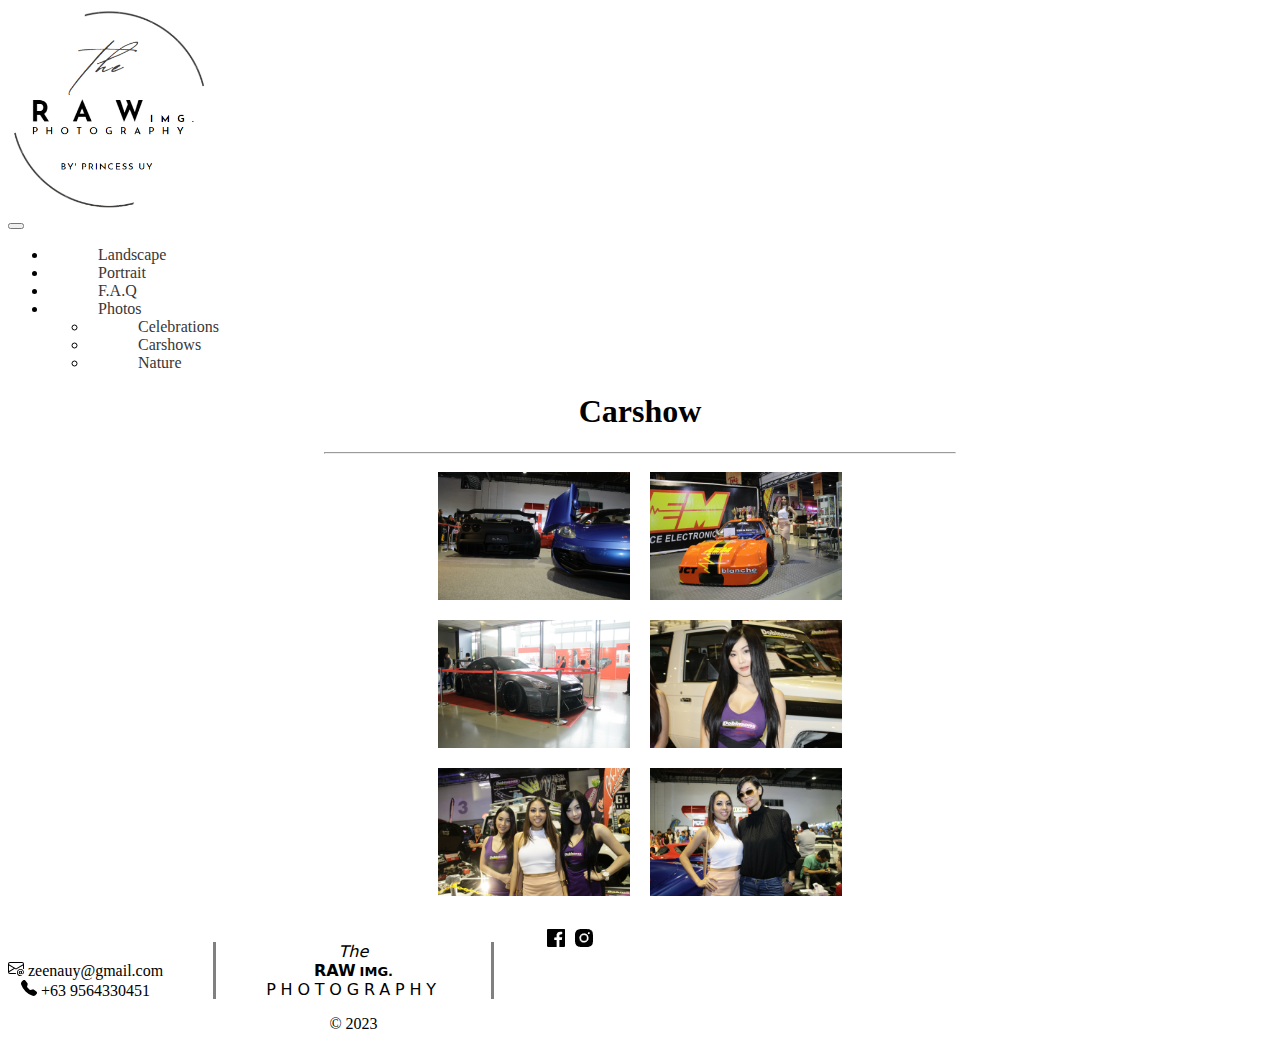
<file: Carshow.html>
<!DOCTYPE html>
<html lang="en">
<head>
    <meta charset="UTF-8">
    <meta name="viewport" content="width=device-width, initial-scale=1.0">

    <!--CSS-->
<style>

#logo img {
  height: 200px;
  width: 200px;
}


/* Navigation Bar */
.navbar .dropdown-menu {
  overflow: hidden;
}

.navbar {
  list-style: none;  
}

.navbar a { 
  text-decoration: none;
  color: #383737;
  font-weight: 500;
  margin-left: 50px;
  position: relative;
}

.navbar a::before {
  content: '';
  position: absolute;
  top: 100%;
  left: 0;
  width: 0;
  height: 3px;
  background: #383737;
  transition: .4s;

}

.navbar a:hover::before {
  width: 100%;
}



/* Footer */
.copyright-footer {
  text-align: center;
  display: flex;
}

footer .logo{
  border-right: grey solid;
  border-left: grey solid;
  margin-left: 50px;
  margin-right: 50px;
  padding-left: 50px;
  padding-right: 50px;
  
}
footer a {
  text-decoration: none;
}

h1 {
    text-align: center;
}

.centered {
        text-align: margin;
        margin: 0 auto;
        width: 50%; 
}

.Carshow {
    display: flex;
    flex-wrap: wrap;
    align-items: flex-start;
    justify-content: center;
}

.Carshow img {
    margin: 10px;
    max-width: 15vw;
    width: 350px; height:auto;
}

.Carshow img:hover {
    filter: none;
    -webkit-transform: scale(1.01);
}

.copyright-footer {
  padding: 20px 0 15px;
}

</style>

    <title>Carshow</title>
    <!--BOOTSTRAP-->
    <link
      href="https://cdn.jsdelivr.net/npm/bootstrap@5.3.2/dist/css/bootstrap.min.css"
      rel="stylesheet"
      integrity="sha384-T3c6CoIi6uLrA9TneNEoa7RxnatzjcDSCmG1MXxSR1GAsXEV/Dwwykc2MPK8M2HN"
      crossorigin="anonymous"
    />
</head>

<body>

<!-- HEADER -->
    <header class="main_header text-center">
      <div id="logo">
        <a href="index.html">
        <img src="Photog/Logo.jpg" alt="logo" />
        </a>
      </div>
    </header>
    <!-- END OF HEADER -->

    <!-- NAVIGATION -->
    <nav class="navbar navbar-expand-lg bg-body sticky-top">
      <button
        class="navbar-toggler"
        type="button"
        data-bs-toggle="collapse"
        data-bs-target="#navbarNav"
      >
        <span class="navbar-toggler-icon"></span>
      </button>

      <div class="collapse navbar-collapse" id="navbarNav">
        <ul class="navbar-nav mx-auto">
          <li class="nav-item">
            <a class="nav-link" href="Landscape.html">Landscape</a>
          </li>
          <li class="nav-item">
            <a class="nav-link" href="Portrait.html">Portrait</a>
          </li>
          <li class="nav-item">
            <a class="nav-link" href="F.A.Q.html">F.A.Q</a>
          </li>

          <li class="nav-item dropdown">
            <a
              class="nav-link dropdown-toggle"
              href="#"
              role="button"
              data-bs-toggle="dropdown"
              aria-expanded="false"
            >
              Photos
            </a>
            <ul class="dropdown-menu">
              <li>
                <a class="dropdown-item" href="Celebrations.html"
                  >Celebrations</a
                >
              </li>
              <li><a class="dropdown-item" href="Carshow.html">Carshows</a></li>
              <li><a class="dropdown-item" href="Nature.html">Nature</a></li>
            </ul>
          </li>
        </ul>
      </div>
    </nav>
    <!-- END OF NAVIGATION -->
    
<h1>Carshow</h1>

<div class="centered">
<hr>

<main class="Carshow">
    <img src="CAR SHOW/IMG_9878.JPG">
    <img src="CAR SHOW/IMG_9921.JPG">
    <img src="CAR SHOW/IMG_9926.JPG">
    <img src="CAR SHOW/IMG_9956.JPG">
    <img src="CAR SHOW/IMG_9957.JPG">
    <img src="CAR SHOW/IMG_9990.JPG">
</main>

</div>


<!-- FOOTER -->
    <footer>
      <div class="copyright-footer justify-content-center" id="">
        <div class="contact">
          <br />

          <p>
            <svg
              xmlns="http://www.w3.org/2000/svg"
              width="16"
              height="16"
              fill="currentColor"
              class="bi bi-envelope-at"
              viewBox="0 0 16 16"
            >
              <path
                d="M2 2a2 2 0 0 0-2 2v8.01A2 2 0 0 0 2 14h5.5a.5.5 0 0 0 0-1H2a1 1 0 0 1-.966-.741l5.64-3.471L8 9.583l7-4.2V8.5a.5.5 0 0 0 1 0V4a2 2 0 0 0-2-2H2Zm3.708 6.208L1 11.105V5.383l4.708 2.825ZM1 4.217V4a1 1 0 0 1 1-1h12a1 1 0 0 1 1 1v.217l-7 4.2-7-4.2Z"
              />
              <path
                d="M14.247 14.269c1.01 0 1.587-.857 1.587-2.025v-.21C15.834 10.43 14.64 9 12.52 9h-.035C10.42 9 9 10.36 9 12.432v.214C9 14.82 10.438 16 12.358 16h.044c.594 0 1.018-.074 1.237-.175v-.73c-.245.11-.673.18-1.18.18h-.044c-1.334 0-2.571-.788-2.571-2.655v-.157c0-1.657 1.058-2.724 2.64-2.724h.04c1.535 0 2.484 1.05 2.484 2.326v.118c0 .975-.324 1.39-.639 1.39-.232 0-.41-.148-.41-.42v-2.19h-.906v.569h-.03c-.084-.298-.368-.63-.954-.63-.778 0-1.259.555-1.259 1.4v.528c0 .892.49 1.434 1.26 1.434.471 0 .896-.227 1.014-.643h.043c.118.42.617.648 1.12.648Zm-2.453-1.588v-.227c0-.546.227-.791.573-.791.297 0 .572.192.572.708v.367c0 .573-.253.744-.564.744-.354 0-.581-.215-.581-.8Z"
              />
            </svg>
            zeenauy@gmail.com <br />

            <svg
              xmlns="http://www.w3.org/2000/svg"
              width="16"
              height="16"
              fill="currentColor"
              class="bi bi-telephone-fill"
              viewBox="0 0 16 16"
            >
              <path
                fill-rule="evenodd"
                d="M1.885.511a1.745 1.745 0 0 1 2.61.163L6.29 2.98c.329.423.445.974.315 1.494l-.547 2.19a.678.678 0 0 0 .178.643l2.457 2.457a.678.678 0 0 0 .644.178l2.189-.547a1.745 1.745 0 0 1 1.494.315l2.306 1.794c.829.645.905 1.87.163 2.611l-1.034 1.034c-.74.74-1.846 1.065-2.877.702a18.634 18.634 0 0 1-7.01-4.42 18.634 18.634 0 0 1-4.42-7.009c-.362-1.03-.037-2.137.703-2.877L1.885.511z"
              />
            </svg>
            +63 9564330451
          </p>
        </div>

        <div>
          <p class="logo" id="icon">
            <span style="font-family: sans; font-style: oblique">The</span
            ><br />

            <span style="font-family: sans; font-weight: bold">RAW</span>
            <span style="font-family: sans; font-weight: bold; font-size: small"
              >IMG.</span
            ><br />

            <span style="font-family: sans; letter-spacing: 0.3rem"
              >PHOTOGRAPHY</span
            >
            <br />
          </p>

          <div class="copy">&copy; 2023</div>
        </div>

        <div class="social">
          <!--FB-->
          <a href="https://www.facebook.com/PrincessZeenaUy/" target="_blank">
            <img src="Photog/fblogo.png" alt="Facebook"/>
          </a>
          
          <!--INSTAGRAM-->
          <a href="https://www.instagram.com/zeenaa_uy/" target="_blank">
            <img src="Photog/instaLogo.png" alt="Instagram"/>
          </a>
          
        </div>
      </div>
    </footer>
    <!--END OF FOOTER -->

<!--BOOTSTRAP-->
<script
      src="https://cdn.jsdelivr.net/npm/bootstrap@5.3.2/dist/js/bootstrap.bundle.min.js"
      integrity="sha384-C6RzsynM9kWDrMNeT87bh95OGNyZPhcTNXj1NW7RuBCsyN/o0jlpcV8Qyq46cDfL"
      crossorigin="anonymous"
    ></script>
</body>
</html>
</file>
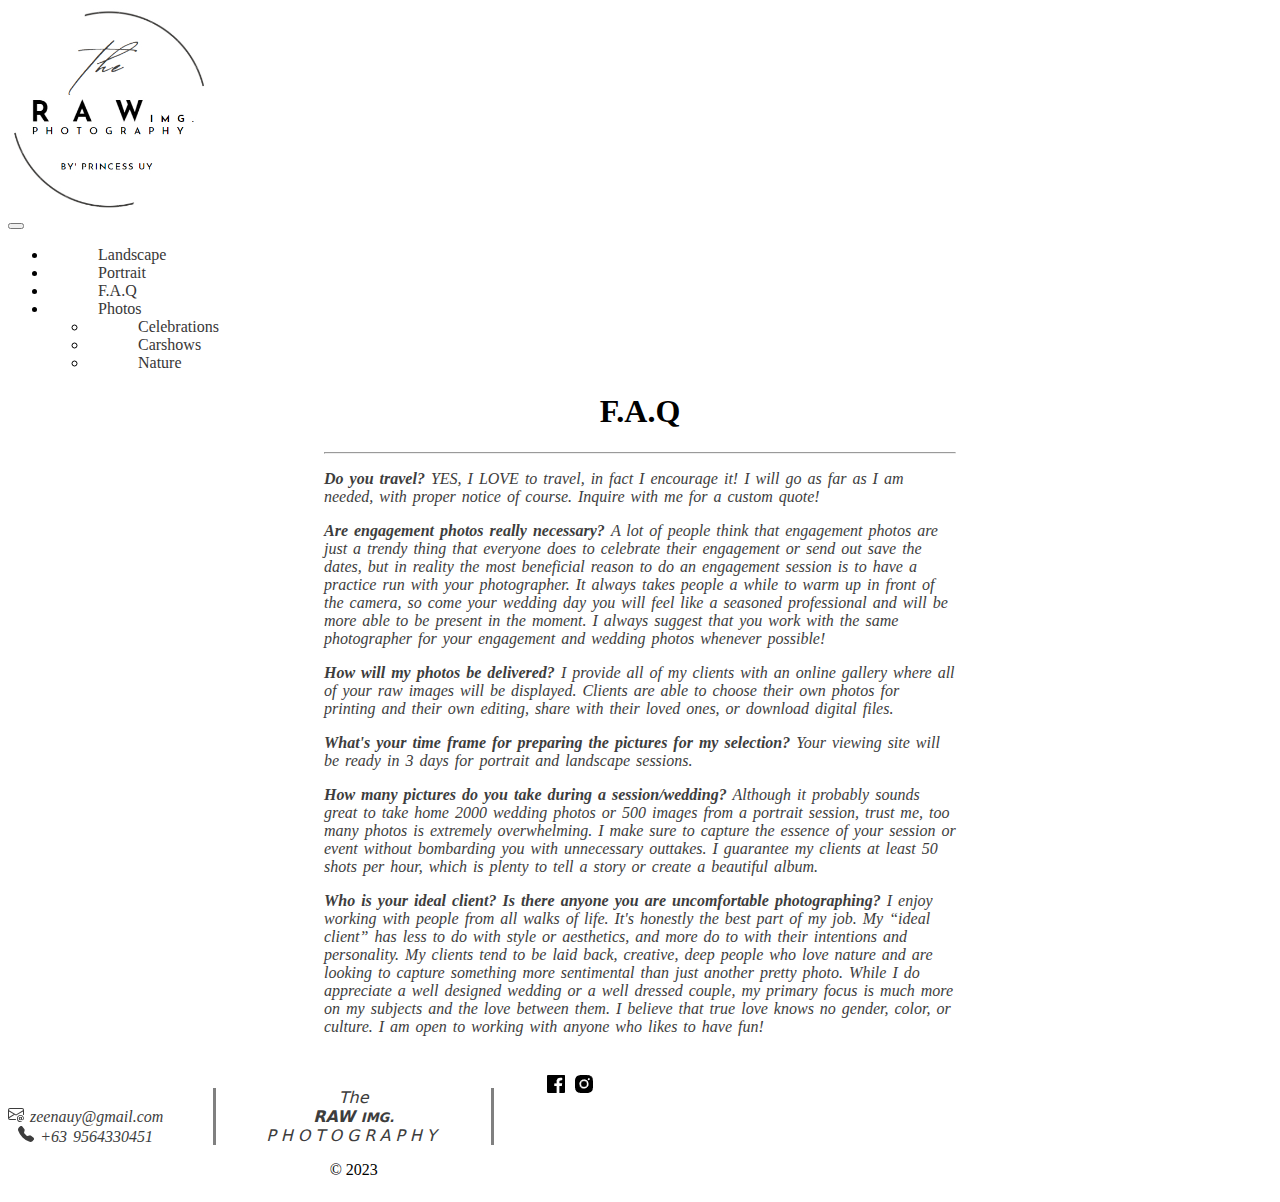
<file: F.A.Q.html>
<!DOCTYPE html>
<html lang="en">
<head>
    <meta charset="UTF-8">
    <meta name="viewport" content="width=device-width, initial-scale=1.0">
    <!--CSS -->
<style>
#logo img {
  height: 200px;
  width: 200px;
}


/* Navigation Bar */
.navbar .dropdown-menu {
  overflow: hidden;
}

.navbar {
  list-style: none;  
}

.navbar a { 
  text-decoration: none;
  color: #383737;
  font-weight: 500;
  margin-left: 50px;
  position: relative;
}

.navbar a::before {
  content: '';
  position: absolute;
  top: 100%;
  left: 0;
  width: 0;
  height: 3px;
  background: #383737;
  transition: .4s;

}

.navbar a:hover::before {
  width: 100%;
}



/* Footer */
.copyright-footer {
  text-align: center;
  display: flex;
}

footer .logo{
  border-right: grey solid;
  border-left: grey solid;
  margin-left: 50px;
  margin-right: 50px;
  padding-left: 50px;
  padding-right: 50px;
  
}
footer a {
  text-decoration: none;
}

    p {
        word-spacing: 2px;
        font-style: italic;
        color: #3d3d3d;
    }

    .centered {
        text-align: margin;
        margin: 0 auto;
        width: 50%;
    }

    #logo1 {
    align-items: center;
    display: flex;
    justify-content: center;
}

h1 {
    text-align: center;
}

.copyright-footer {
  padding: 20px 0 15px;
}

</style>


    <title>F.A.Q</title>
    <!--BOOTSTRAP-->
    <link
      href="https://cdn.jsdelivr.net/npm/bootstrap@5.3.2/dist/css/bootstrap.min.css"
      rel="stylesheet"
      integrity="sha384-T3c6CoIi6uLrA9TneNEoa7RxnatzjcDSCmG1MXxSR1GAsXEV/Dwwykc2MPK8M2HN"
      crossorigin="anonymous"
    />
</head>
<body>
<!-- HEADER -->
    <header class="main_header text-center">
      <div id="logo">
        <a href="index.html">
        <img src="Photog/Logo.jpg" alt="logo" />
        </a>
      </div>
    </header>
    <!-- END OF HEADER -->

    <!-- NAVIGATION -->
    <nav class="navbar navbar-expand-lg bg-body sticky-top">
      <button
        class="navbar-toggler"
        type="button"
        data-bs-toggle="collapse"
        data-bs-target="#navbarNav"
      >
        <span class="navbar-toggler-icon"></span>
      </button>

      <div class="collapse navbar-collapse" id="navbarNav">
        <ul class="navbar-nav mx-auto">
          <li class="nav-item">
            <a class="nav-link" href="Landscape.html">Landscape</a>
          </li>
          <li class="nav-item">
            <a class="nav-link" href="Portrait.html">Portrait</a>
          </li>
          <li class="nav-item">
            <a class="nav-link" href="F.A.Q.html">F.A.Q</a>
          </li>

          <li class="nav-item dropdown">
            <a
              class="nav-link dropdown-toggle"
              href="#"
              role="button"
              data-bs-toggle="dropdown"
              aria-expanded="false"
            >
              Photos
            </a>
            <ul class="dropdown-menu">
              <li>
                <a class="dropdown-item" href="Celebrations.html"
                  >Celebrations</a
                >
              </li>
              <li><a class="dropdown-item" href="Carshow.html">Carshows</a></li>
              <li><a class="dropdown-item" href="Nature.html">Nature</a></li>
            </ul>
          </li>
        </ul>
      </div>
    </nav>
    <!-- END OF NAVIGATION -->

    <h1>F.A.Q</h1>

    <div class="centered">
    <hr>
    <p><strong>Do you travel?</strong> YES, I LOVE to travel, in fact I encourage it! I will go as far as I am needed, with proper notice of course. Inquire with me for a custom quote!</p>

    <p><strong>Are engagement photos really necessary? </strong> A lot of people think that engagement photos are just a trendy thing that everyone does to celebrate their engagement or send out save the dates, but in reality the most beneficial reason to do an engagement session is to have a practice run with your photographer. It always takes people a while to warm up in front of the camera, so come your wedding day you will feel like a seasoned professional and will be more able to be present in the moment. I always suggest that you work with the same photographer for your engagement and wedding photos whenever possible!</p>

    <p><strong>How will my photos be delivered?</strong> I provide all of my clients with an online gallery where all of your raw images will be displayed. Clients are able to choose their own photos for printing and their own editing, share with their loved ones, or download digital files.</p>

    <p><strong>What's your time frame for preparing the pictures for my selection?</strong> Your viewing site will be ready in 3 days for portrait and landscape sessions.</p>

    <p><strong>How many pictures do you take during a session/wedding?</strong> Although it probably sounds great to take home 2000 wedding photos or 500 images from a portrait session, trust me, too many photos is extremely overwhelming. I make sure to capture the essence of your session or event without bombarding you with unnecessary outtakes. I guarantee my clients at least 50 shots per hour, which is plenty to tell a story or create a beautiful album.</p>

    <p><strong>Who is your ideal client? Is there anyone you are uncomfortable photographing?</strong> I enjoy working with people from all walks of life. It's honestly the best part of my job.  My “ideal client” has less to do with style or aesthetics, and more do to with their intentions and personality. My clients tend to be laid back, creative, deep people who love nature and are looking to capture something more sentimental than just another pretty photo. While I do appreciate a well designed wedding or a well dressed couple, my primary focus is much more on my subjects and the love between them.  I believe that true love knows no gender, color, or culture. I am open to working with anyone who likes to have fun!</p>
</div>

<!-- FOOTER -->
    <footer>
      <div class="copyright-footer justify-content-center" id="">
        <div class="contact">
          <br />

          <p>
            <svg
              xmlns="http://www.w3.org/2000/svg"
              width="16"
              height="16"
              fill="currentColor"
              class="bi bi-envelope-at"
              viewBox="0 0 16 16"
            >
              <path
                d="M2 2a2 2 0 0 0-2 2v8.01A2 2 0 0 0 2 14h5.5a.5.5 0 0 0 0-1H2a1 1 0 0 1-.966-.741l5.64-3.471L8 9.583l7-4.2V8.5a.5.5 0 0 0 1 0V4a2 2 0 0 0-2-2H2Zm3.708 6.208L1 11.105V5.383l4.708 2.825ZM1 4.217V4a1 1 0 0 1 1-1h12a1 1 0 0 1 1 1v.217l-7 4.2-7-4.2Z"
              />
              <path
                d="M14.247 14.269c1.01 0 1.587-.857 1.587-2.025v-.21C15.834 10.43 14.64 9 12.52 9h-.035C10.42 9 9 10.36 9 12.432v.214C9 14.82 10.438 16 12.358 16h.044c.594 0 1.018-.074 1.237-.175v-.73c-.245.11-.673.18-1.18.18h-.044c-1.334 0-2.571-.788-2.571-2.655v-.157c0-1.657 1.058-2.724 2.64-2.724h.04c1.535 0 2.484 1.05 2.484 2.326v.118c0 .975-.324 1.39-.639 1.39-.232 0-.41-.148-.41-.42v-2.19h-.906v.569h-.03c-.084-.298-.368-.63-.954-.63-.778 0-1.259.555-1.259 1.4v.528c0 .892.49 1.434 1.26 1.434.471 0 .896-.227 1.014-.643h.043c.118.42.617.648 1.12.648Zm-2.453-1.588v-.227c0-.546.227-.791.573-.791.297 0 .572.192.572.708v.367c0 .573-.253.744-.564.744-.354 0-.581-.215-.581-.8Z"
              />
            </svg>
            zeenauy@gmail.com <br />

            <svg
              xmlns="http://www.w3.org/2000/svg"
              width="16"
              height="16"
              fill="currentColor"
              class="bi bi-telephone-fill"
              viewBox="0 0 16 16"
            >
              <path
                fill-rule="evenodd"
                d="M1.885.511a1.745 1.745 0 0 1 2.61.163L6.29 2.98c.329.423.445.974.315 1.494l-.547 2.19a.678.678 0 0 0 .178.643l2.457 2.457a.678.678 0 0 0 .644.178l2.189-.547a1.745 1.745 0 0 1 1.494.315l2.306 1.794c.829.645.905 1.87.163 2.611l-1.034 1.034c-.74.74-1.846 1.065-2.877.702a18.634 18.634 0 0 1-7.01-4.42 18.634 18.634 0 0 1-4.42-7.009c-.362-1.03-.037-2.137.703-2.877L1.885.511z"
              />
            </svg>
            +63 9564330451
          </p>
        </div>

        <div>
          <p class="logo" id="icon">
            <span style="font-family: sans; font-style: oblique">The</span
            ><br />

            <span style="font-family: sans; font-weight: bold">RAW</span>
            <span style="font-family: sans; font-weight: bold; font-size: small"
              >IMG.</span
            ><br />

            <span style="font-family: sans; letter-spacing: 0.3rem"
              >PHOTOGRAPHY</span
            >
            <br />
          </p>

          <div class="copy">&copy; 2023</div>
        </div>

        <div class="social">
          <!--FB-->
          <a href="https://www.facebook.com/PrincessZeenaUy/" target="_blank">
            <img src="Photog/fblogo.png" alt="Facebook"/>
          </a>
          
          <!--INSTAGRAM-->
          <a href="https://www.instagram.com/zeenaa_uy/" target="_blank">
            <img src="Photog/instaLogo.png" alt="Instagram"/>
          </a>
          
        </div>
      </div>
    </footer>
    <!--END OF FOOTER -->

<!--BOOTSTRAP-->
    <script
      src="https://cdn.jsdelivr.net/npm/bootstrap@5.3.2/dist/js/bootstrap.bundle.min.js"
      integrity="sha384-C6RzsynM9kWDrMNeT87bh95OGNyZPhcTNXj1NW7RuBCsyN/o0jlpcV8Qyq46cDfL"
      crossorigin="anonymous"
    ></script>
</body>
</html>
</file>
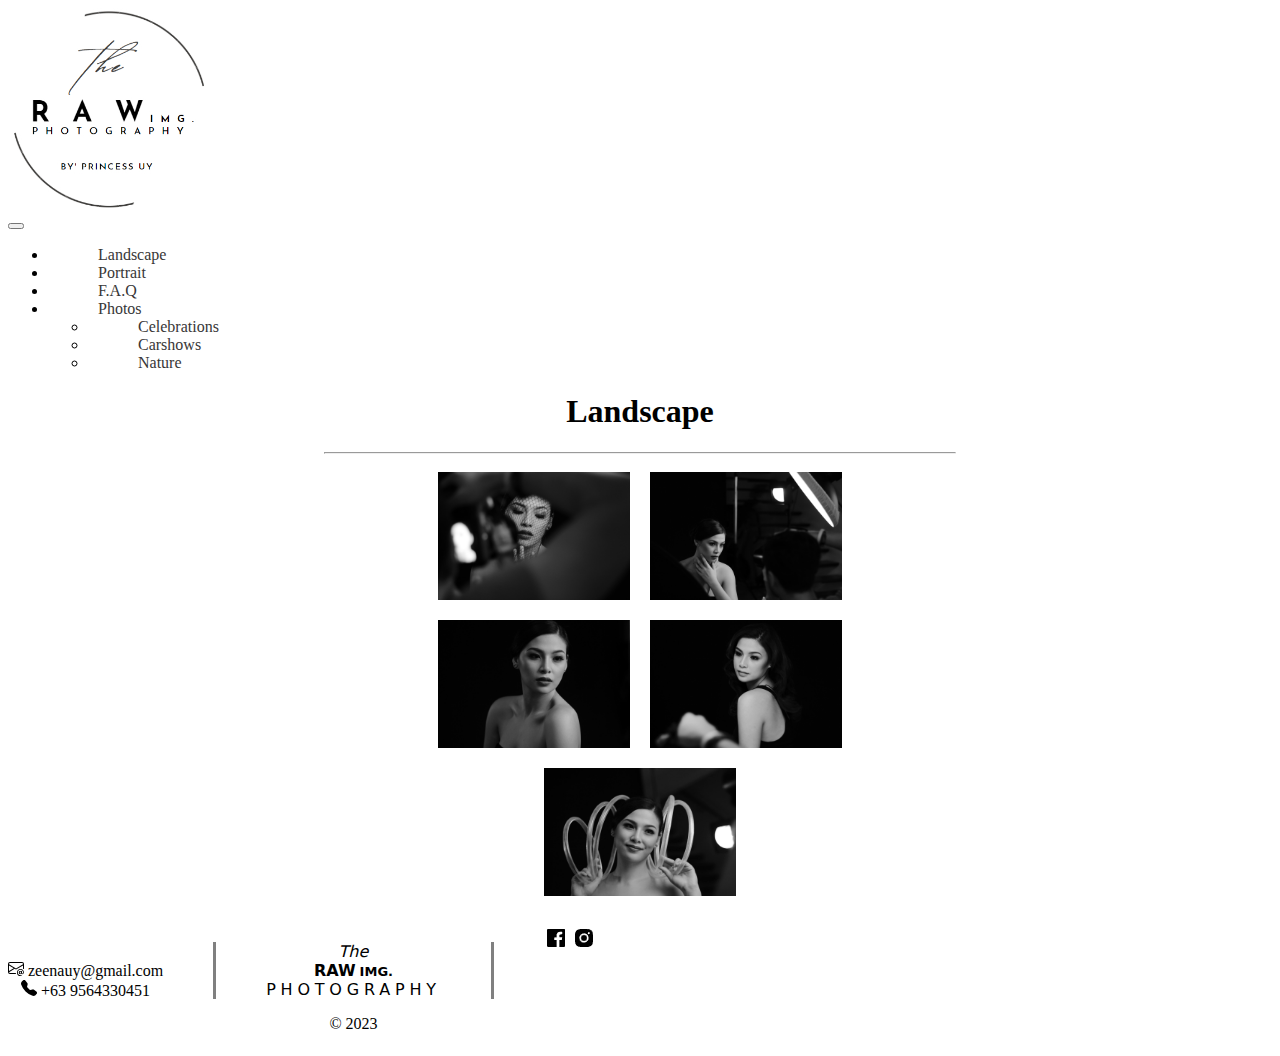
<file: Landscape.html>
<!DOCTYPE html>
<html lang="en">
  <head>
    <meta charset="UTF-8" />
    <meta name="viewport" content="width=device-width, initial-scale=1.0" />

    <!--CSS-->
    <style>
      #logo img {
        height: 200px;
        width: 200px;
      }

      /* Navigation Bar */
      .navbar .dropdown-menu {
        overflow: hidden;
      }

      .navbar {
        list-style: none;
      }

      .navbar a {
        text-decoration: none;
        color: #383737;
        font-weight: 500;
        margin-left: 50px;
        position: relative;
      }

      .navbar a::before {
        content: "";
        position: absolute;
        top: 100%;
        left: 0;
        width: 0;
        height: 3px;
        background: #383737;
        transition: 0.4s;
      }

      .navbar a:hover::before {
        width: 100%;
      }

      /* Footer */
      .copyright-footer {
        text-align: center;
        display: flex;
      }

      footer .logo {
        border-right: grey solid;
        border-left: grey solid;
        margin-left: 50px;
        margin-right: 50px;
        padding-left: 50px;
        padding-right: 50px;
      }
      footer a {
        text-decoration: none;
      }

      h1 {
        text-align: center;
      }

      .centered {
        text-align: margin;
        margin: 0 auto;
        width: 50%;
      }

      .landscape {
        display: flex;
        flex-wrap: wrap;
        align-items: flex-start;
        justify-content: center;
      }

      .landscape img {
        margin: 10px;
        max-width: 15vw;

        filter: gray;
        -webkit-filter: grayscale(1);
        -webkit-transition: all 0.8s ease-in-out;
      }

      .landscape img:hover {
        filter: none;
        -webkit-filter: grayscale(0);
        -webkit-transform: scale(1.01);
      }

      .copyright-footer {
        padding: 20px 0 15px;
      }
    </style>

    <title>Landscape</title>
    <!--BOOTSTRAP-->
    <link
      href="https://cdn.jsdelivr.net/npm/bootstrap@5.3.2/dist/css/bootstrap.min.css"
      rel="stylesheet"
      integrity="sha384-T3c6CoIi6uLrA9TneNEoa7RxnatzjcDSCmG1MXxSR1GAsXEV/Dwwykc2MPK8M2HN"
      crossorigin="anonymous"
    />
  </head>
  <body>
    <!-- HEADER -->
    <header class="main_header text-center" id="logo">
      
        <a href="index.html">
          <img src="Photog/Logo.jpg"/>
        </a>
      
    </header>
    <!-- END OF HEADER -->

    <!-- NAVIGATION -->
    <nav class="navbar navbar-expand-lg bg-body sticky-top">
      <button
        class="navbar-toggler"
        type="button"
        data-bs-toggle="collapse"
        data-bs-target="#navbarNav"
      >
        <span class="navbar-toggler-icon"></span>
      </button>

      <div class="collapse navbar-collapse" id="navbarNav">
        <ul class="navbar-nav mx-auto">
          <li class="nav-item">
            <a class="nav-link" href="Landscape.html">Landscape</a>
          </li>
          <li class="nav-item">
            <a class="nav-link" href="Portrait.html">Portrait</a>
          </li>
          <li class="nav-item">
            <a class="nav-link" href="F.A.Q.html">F.A.Q</a>
          </li>

          <li class="nav-item dropdown">
            <a
              class="nav-link dropdown-toggle"
              href="#"
              role="button"
              data-bs-toggle="dropdown"
              aria-expanded="false"
            >
              Photos
            </a>
            <ul class="dropdown-menu">
              <li>
                <a class="dropdown-item" href="Celebrations.html"
                  >Celebrations</a
                >
              </li>
              <li><a class="dropdown-item" href="Carshow.html">Carshows</a></li>
              <li><a class="dropdown-item" href="Nature.html">Nature</a></li>
            </ul>
          </li>
        </ul>
      </div>
    </nav>
    <!-- END OF NAVIGATION -->

    <h1>Landscape</h1>

    <div class="centered">
      <hr />

      <main class="landscape">
        <img src="LANDSCAPE/maika1.JPG" />
        <img src="LANDSCAPE/maika2.JPG" />
        <img src="LANDSCAPE/maika3.JPG" />
        <img src="LANDSCAPE/maika4.JPG" />
        <img src="LANDSCAPE/maika5.jpg" />
      </main>
    </div>

    <!-- FOOTER -->
    <footer>
      <div class="copyright-footer justify-content-center" id="">
        <div class="contact">
          <br />

          <p>
            <svg
              xmlns="http://www.w3.org/2000/svg"
              width="16"
              height="16"
              fill="currentColor"
              class="bi bi-envelope-at"
              viewBox="0 0 16 16"
            >
              <path
                d="M2 2a2 2 0 0 0-2 2v8.01A2 2 0 0 0 2 14h5.5a.5.5 0 0 0 0-1H2a1 1 0 0 1-.966-.741l5.64-3.471L8 9.583l7-4.2V8.5a.5.5 0 0 0 1 0V4a2 2 0 0 0-2-2H2Zm3.708 6.208L1 11.105V5.383l4.708 2.825ZM1 4.217V4a1 1 0 0 1 1-1h12a1 1 0 0 1 1 1v.217l-7 4.2-7-4.2Z"
              />
              <path
                d="M14.247 14.269c1.01 0 1.587-.857 1.587-2.025v-.21C15.834 10.43 14.64 9 12.52 9h-.035C10.42 9 9 10.36 9 12.432v.214C9 14.82 10.438 16 12.358 16h.044c.594 0 1.018-.074 1.237-.175v-.73c-.245.11-.673.18-1.18.18h-.044c-1.334 0-2.571-.788-2.571-2.655v-.157c0-1.657 1.058-2.724 2.64-2.724h.04c1.535 0 2.484 1.05 2.484 2.326v.118c0 .975-.324 1.39-.639 1.39-.232 0-.41-.148-.41-.42v-2.19h-.906v.569h-.03c-.084-.298-.368-.63-.954-.63-.778 0-1.259.555-1.259 1.4v.528c0 .892.49 1.434 1.26 1.434.471 0 .896-.227 1.014-.643h.043c.118.42.617.648 1.12.648Zm-2.453-1.588v-.227c0-.546.227-.791.573-.791.297 0 .572.192.572.708v.367c0 .573-.253.744-.564.744-.354 0-.581-.215-.581-.8Z"
              />
            </svg>
            zeenauy@gmail.com <br />

            <svg
              xmlns="http://www.w3.org/2000/svg"
              width="16"
              height="16"
              fill="currentColor"
              class="bi bi-telephone-fill"
              viewBox="0 0 16 16"
            >
              <path
                fill-rule="evenodd"
                d="M1.885.511a1.745 1.745 0 0 1 2.61.163L6.29 2.98c.329.423.445.974.315 1.494l-.547 2.19a.678.678 0 0 0 .178.643l2.457 2.457a.678.678 0 0 0 .644.178l2.189-.547a1.745 1.745 0 0 1 1.494.315l2.306 1.794c.829.645.905 1.87.163 2.611l-1.034 1.034c-.74.74-1.846 1.065-2.877.702a18.634 18.634 0 0 1-7.01-4.42 18.634 18.634 0 0 1-4.42-7.009c-.362-1.03-.037-2.137.703-2.877L1.885.511z"
              />
            </svg>
            +63 9564330451
          </p>
        </div>

        <div>
          <p class="logo" id="icon">
            <span style="font-family: sans; font-style: oblique">The</span
            ><br />

            <span style="font-family: sans; font-weight: bold">RAW</span>
            <span style="font-family: sans; font-weight: bold; font-size: small"
              >IMG.</span
            ><br />

            <span style="font-family: sans; letter-spacing: 0.3rem"
              >PHOTOGRAPHY</span
            >
            <br />
          </p>

          <div class="copy">&copy; 2023</div>
        </div>

        <div class="social">
          <!--FB-->
          <a href="https://www.facebook.com/PrincessZeenaUy/" target="_blank">
            <img src="Photog/fblogo.png" alt="Facebook" />
          </a>

          <!--INSTAGRAM-->
          <a href="https://www.instagram.com/zeenaa_uy/" target="_blank">
            <img src="Photog/instaLogo.png" alt="Instagram" />
          </a>
        </div>
      </div>
    </footer>
    <!--END OF FOOTER -->

    <!--BOOTSTRAP-->
    <script
      src="https://cdn.jsdelivr.net/npm/bootstrap@5.3.2/dist/js/bootstrap.bundle.min.js"
      integrity="sha384-C6RzsynM9kWDrMNeT87bh95OGNyZPhcTNXj1NW7RuBCsyN/o0jlpcV8Qyq46cDfL"
      crossorigin="anonymous"
    ></script>
  </body>
</html>
</file>
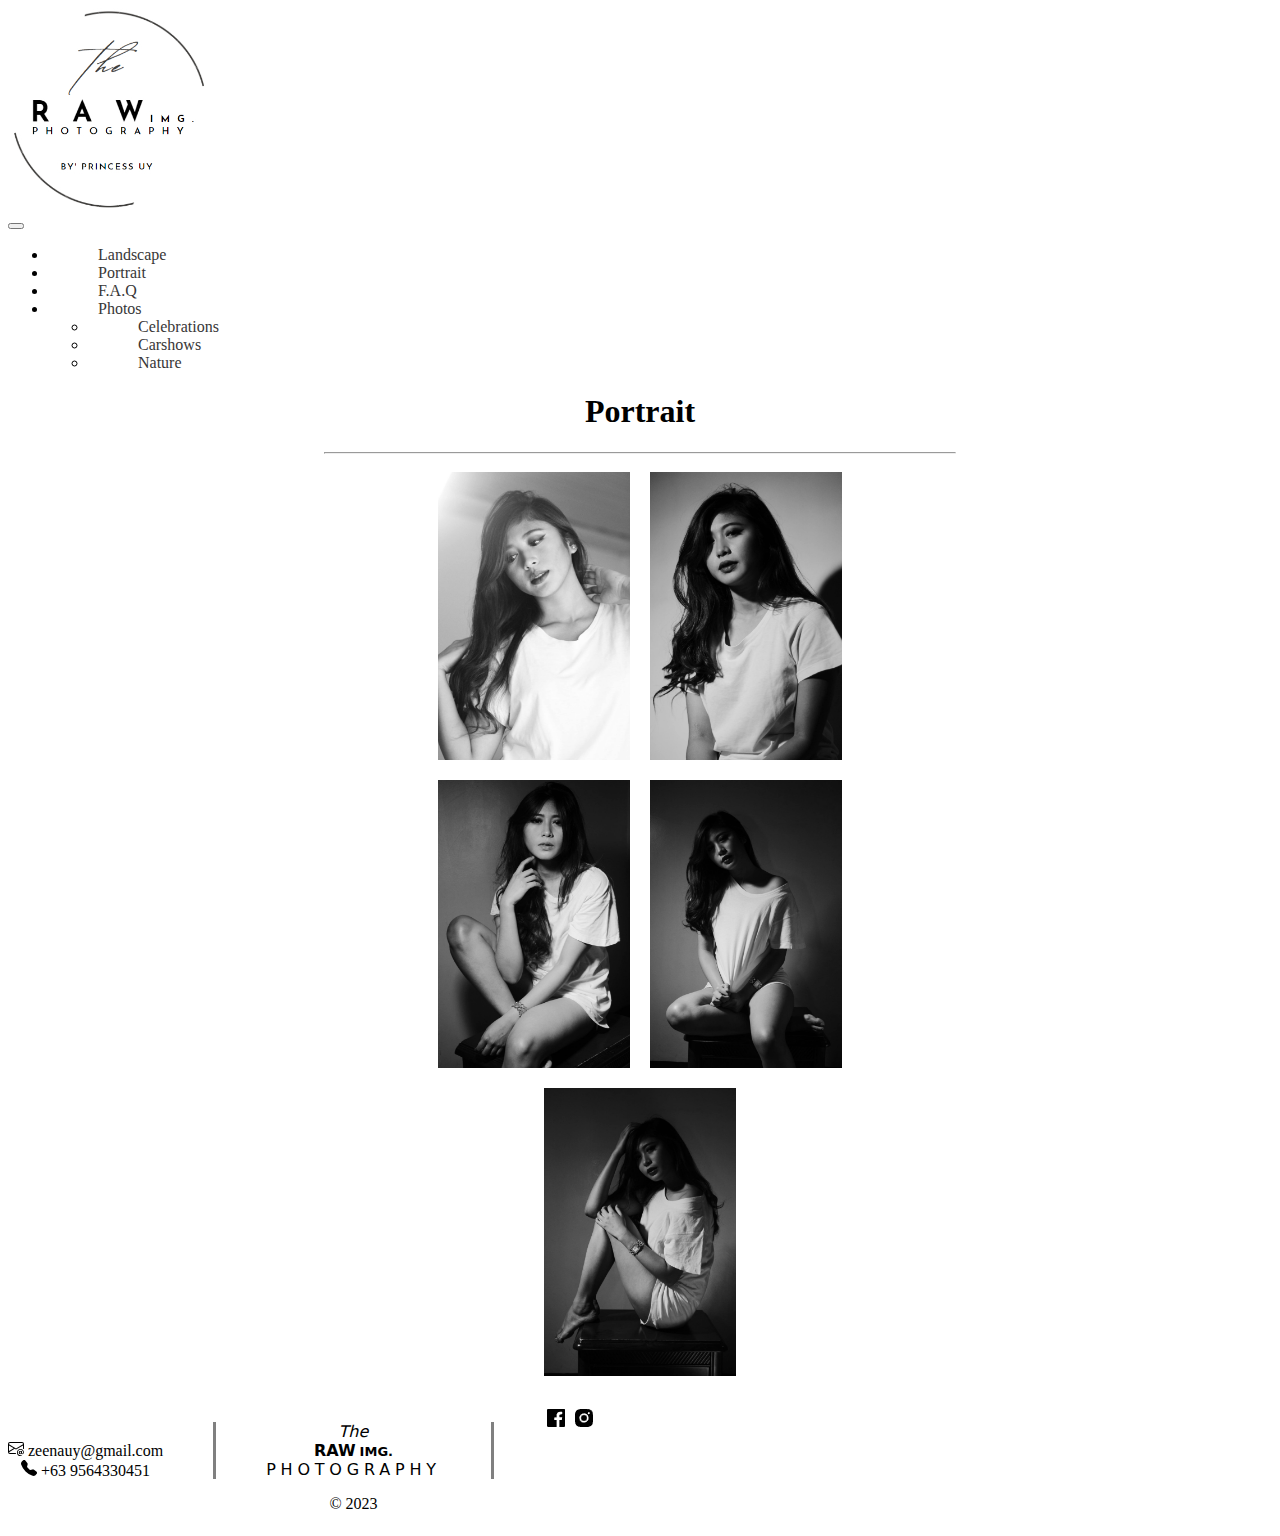
<file: Portrait.html>
<!DOCTYPE html>
<html lang="en">
  <head>
    <meta charset="UTF-8" />
    <meta name="viewport" content="width=device-width, initial-scale=1.0" />

    <!--CSS-->
    <style>
      #logo img {
        height: 200px;
        width: 200px;
      }

      /* Navigation Bar */
      .navbar .dropdown-menu {
        overflow: hidden;
      }

      .navbar {
        list-style: none;
      }

      .navbar a {
        text-decoration: none;
        color: #383737;
        font-weight: 500;
        margin-left: 50px;
        position: relative;
      }

      .navbar a::before {
        content: "";
        position: absolute;
        top: 100%;
        left: 0;
        width: 0;
        height: 3px;
        background: #383737;
        transition: 0.4s;
      }

      .navbar a:hover::before {
        width: 100%;
      }

      /* Footer */
      .copyright-footer {
        text-align: center;
        display: flex;
      }

      footer .logo {
        border-right: grey solid;
        border-left: grey solid;
        margin-left: 50px;
        margin-right: 50px;
        padding-left: 50px;
        padding-right: 50px;
      }
      footer a {
        text-decoration: none;
      }

      h1 {
        text-align: center;
      }

      .centered {
        text-align: margin;
        margin: 0 auto;
        width: 50%;
      }

      .portrait {
        display: flex;
        flex-wrap: wrap;
        align-items: flex-start;
        justify-content: center;
      }

      .portrait img {
        margin: 10px;
        max-width: 15vw;

        filter: gray;
        -webkit-filter: grayscale(1);
        -webkit-transition: all 0.8s ease-in-out;
      }

      .portrait img:hover {
        filter: none;
        -webkit-filter: grayscale(0);
        -webkit-transform: scale(1.01);
      }

      .copyright-footer {
        padding: 20px 0 15px;
      }
    </style>

    <title>Portrait</title>
    <!--BOOTSTRAP-->
    <link
      href="https://cdn.jsdelivr.net/npm/bootstrap@5.3.2/dist/css/bootstrap.min.css"
      rel="stylesheet"
      integrity="sha384-T3c6CoIi6uLrA9TneNEoa7RxnatzjcDSCmG1MXxSR1GAsXEV/Dwwykc2MPK8M2HN"
      crossorigin="anonymous"
    />
  </head>
  <body>
    <!-- HEADER -->
    <header class="main_header text-center">
      <div id="logo">
        <a href="index.html">
          <img src="Photog/Logo.jpg" alt="logo" />
        </a>
      </div>
    </header>
    <!-- END OF HEADER -->

    <!-- NAVIGATION -->
    <nav class="navbar navbar-expand-lg bg-body sticky-top">
      <button
        class="navbar-toggler"
        type="button"
        data-bs-toggle="collapse"
        data-bs-target="#navbarNav"
      >
        <span class="navbar-toggler-icon"></span>
      </button>

      <div class="collapse navbar-collapse" id="navbarNav">
        <ul class="navbar-nav mx-auto">
          <li class="nav-item">
            <a class="nav-link" href="Landscape.html">Landscape</a>
          </li>
          <li class="nav-item">
            <a class="nav-link" href="Portrait.html">Portrait</a>
          </li>
          <li class="nav-item">
            <a class="nav-link" href="F.A.Q.html">F.A.Q</a>
          </li>

          <li class="nav-item dropdown">
            <a
              class="nav-link dropdown-toggle"
              href="#"
              role="button"
              data-bs-toggle="dropdown"
              aria-expanded="false"
            >
              Photos
            </a>
            <ul class="dropdown-menu">
              <li>
                <a class="dropdown-item" href="Celebrations.html"
                  >Celebrations</a
                >
              </li>
              <li><a class="dropdown-item" href="Carshow.html">Carshows</a></li>
              <li><a class="dropdown-item" href="Nature.html">Nature</a></li>
            </ul>
          </li>
        </ul>
      </div>
    </nav>
    <!-- END OF NAVIGATION -->

    <h1>Portrait</h1>

    <div class="centered">
      <hr />

      <main class="portrait">
        <img src="PORTRAIT/port1.jpg" />
        <img src="PORTRAIT/port2.jpg" />
        <img src="PORTRAIT/port3.jpg" />
        <img src="PORTRAIT/port4.jpg" />
        <img src="PORTRAIT/port5.jpg" />
      </main>
    </div>

    <!-- FOOTER -->
    <footer>
      <div class="copyright-footer justify-content-center" id="">
        <div class="contact">
          <br />

          <p>
            <svg
              xmlns="http://www.w3.org/2000/svg"
              width="16"
              height="16"
              fill="currentColor"
              class="bi bi-envelope-at"
              viewBox="0 0 16 16"
            >
              <path
                d="M2 2a2 2 0 0 0-2 2v8.01A2 2 0 0 0 2 14h5.5a.5.5 0 0 0 0-1H2a1 1 0 0 1-.966-.741l5.64-3.471L8 9.583l7-4.2V8.5a.5.5 0 0 0 1 0V4a2 2 0 0 0-2-2H2Zm3.708 6.208L1 11.105V5.383l4.708 2.825ZM1 4.217V4a1 1 0 0 1 1-1h12a1 1 0 0 1 1 1v.217l-7 4.2-7-4.2Z"
              />
              <path
                d="M14.247 14.269c1.01 0 1.587-.857 1.587-2.025v-.21C15.834 10.43 14.64 9 12.52 9h-.035C10.42 9 9 10.36 9 12.432v.214C9 14.82 10.438 16 12.358 16h.044c.594 0 1.018-.074 1.237-.175v-.73c-.245.11-.673.18-1.18.18h-.044c-1.334 0-2.571-.788-2.571-2.655v-.157c0-1.657 1.058-2.724 2.64-2.724h.04c1.535 0 2.484 1.05 2.484 2.326v.118c0 .975-.324 1.39-.639 1.39-.232 0-.41-.148-.41-.42v-2.19h-.906v.569h-.03c-.084-.298-.368-.63-.954-.63-.778 0-1.259.555-1.259 1.4v.528c0 .892.49 1.434 1.26 1.434.471 0 .896-.227 1.014-.643h.043c.118.42.617.648 1.12.648Zm-2.453-1.588v-.227c0-.546.227-.791.573-.791.297 0 .572.192.572.708v.367c0 .573-.253.744-.564.744-.354 0-.581-.215-.581-.8Z"
              />
            </svg>
            zeenauy@gmail.com <br />

            <svg
              xmlns="http://www.w3.org/2000/svg"
              width="16"
              height="16"
              fill="currentColor"
              class="bi bi-telephone-fill"
              viewBox="0 0 16 16"
            >
              <path
                fill-rule="evenodd"
                d="M1.885.511a1.745 1.745 0 0 1 2.61.163L6.29 2.98c.329.423.445.974.315 1.494l-.547 2.19a.678.678 0 0 0 .178.643l2.457 2.457a.678.678 0 0 0 .644.178l2.189-.547a1.745 1.745 0 0 1 1.494.315l2.306 1.794c.829.645.905 1.87.163 2.611l-1.034 1.034c-.74.74-1.846 1.065-2.877.702a18.634 18.634 0 0 1-7.01-4.42 18.634 18.634 0 0 1-4.42-7.009c-.362-1.03-.037-2.137.703-2.877L1.885.511z"
              />
            </svg>
            +63 9564330451
          </p>
        </div>

        <div>
          <p class="logo" id="icon">
            <span style="font-family: sans; font-style: oblique">The</span
            ><br />

            <span style="font-family: sans; font-weight: bold">RAW</span>
            <span style="font-family: sans; font-weight: bold; font-size: small"
              >IMG.</span
            ><br />

            <span style="font-family: sans; letter-spacing: 0.3rem"
              >PHOTOGRAPHY</span
            >
            <br />
          </p>

          <div class="copy">&copy; 2023</div>
        </div>

        <div class="social">
          <!--FB-->
          <a href="https://www.facebook.com/PrincessZeenaUy/" target="_blank">
            <img src="Photog/fblogo.png" alt="Facebook" />
          </a>

          <!--INSTAGRAM-->
          <a href="https://www.instagram.com/zeenaa_uy/" target="_blank">
            <img src="Photog/instaLogo.png" alt="Instagram" />
          </a>
        </div>
      </div>
    </footer>
    <!--END OF FOOTER -->

    <!--BOOTSTRAP-->
    <script
      src="https://cdn.jsdelivr.net/npm/bootstrap@5.3.2/dist/js/bootstrap.bundle.min.js"
      integrity="sha384-C6RzsynM9kWDrMNeT87bh95OGNyZPhcTNXj1NW7RuBCsyN/o0jlpcV8Qyq46cDfL"
      crossorigin="anonymous"
    ></script>
  </body>
</html>
</file>
